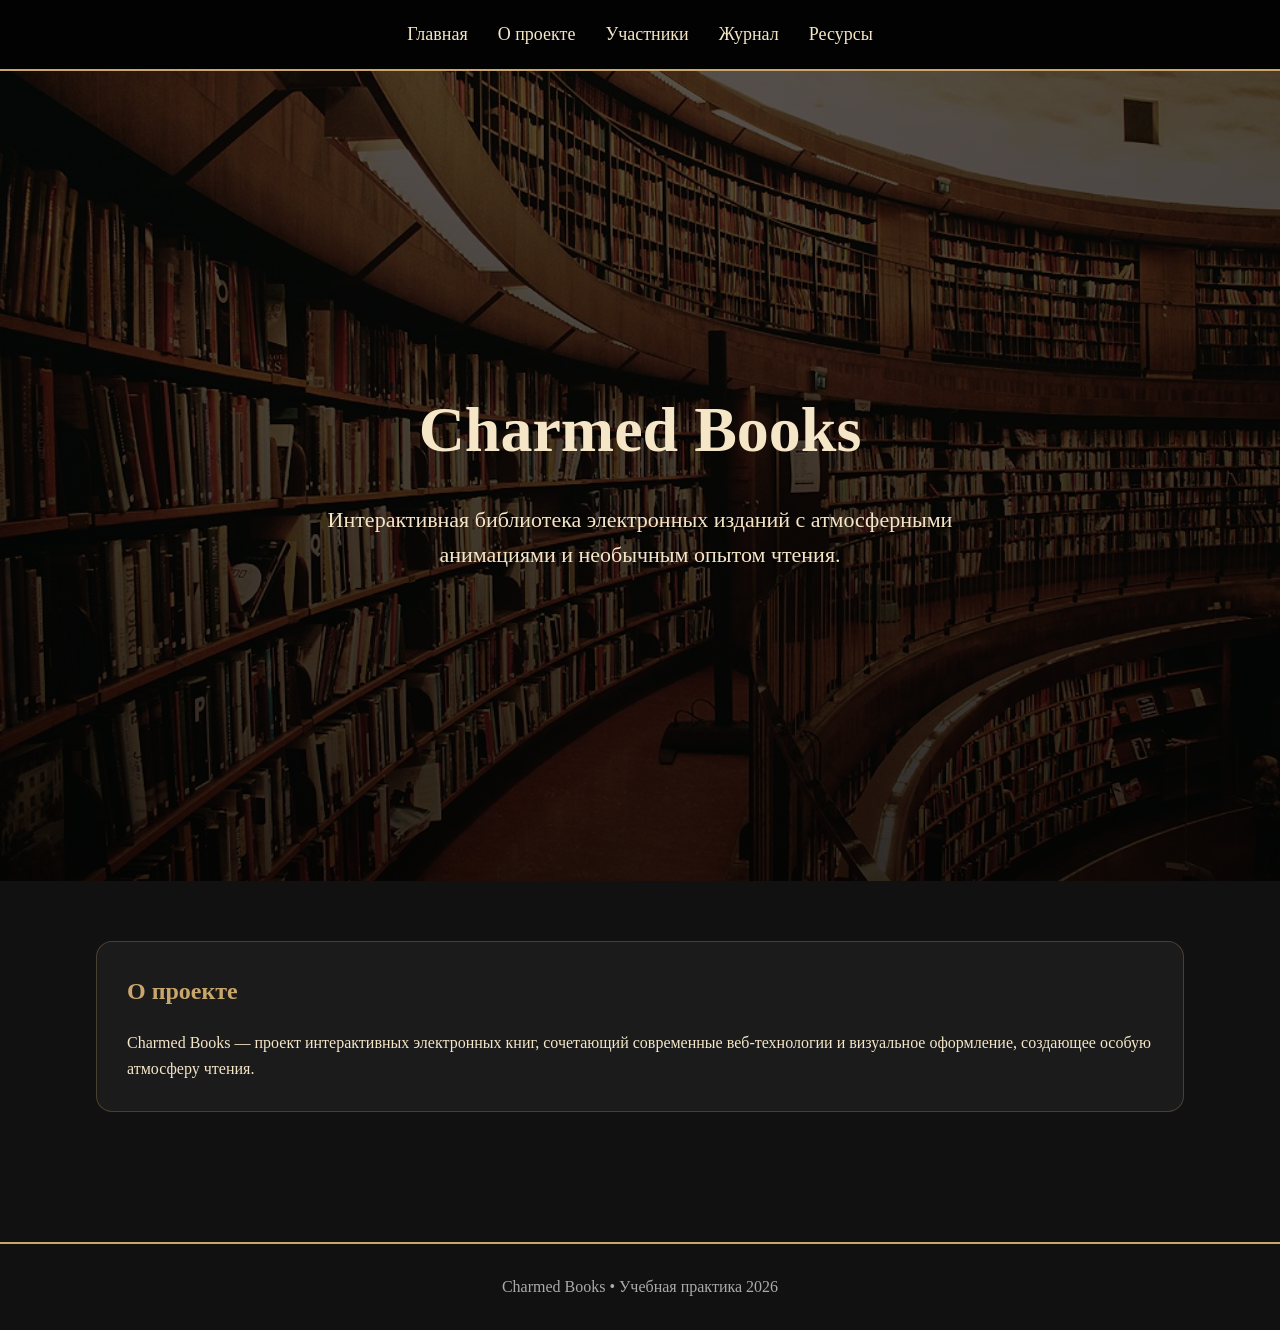
<file: index.html>
<!DOCTYPE html>
<html lang="ru">
<head>
    <meta charset="UTF-8">
    <meta name="viewport" content="width=device-width, initial-scale=1.0">
    <title>Charmed Books</title>
    <link rel="stylesheet" href="css/style.css">
</head>
<body>

<header>
    <nav>
        <a href="index.html">Главная</a>
        <a href="about.html">О проекте</a>
        <a href="members.html">Участники</a>
        <a href="journal.html">Журнал</a>
        <a href="resources.html">Ресурсы</a>
    </nav>
</header>

<section class="hero">
    <div class="hero-content">
        <h1>Charmed Books</h1>
        <p>
            Интерактивная библиотека электронных изданий
            с атмосферными анимациями и необычным опытом чтения.
        </p>
    </div>
</section>

<div class="container">
    <div class="card">
        <h2>О проекте</h2>
        <p>
            Charmed Books — проект интерактивных электронных книг,
            сочетающий современные веб-технологии и визуальное оформление,
            создающее особую атмосферу чтения.
        </p>
    </div>
</div>

<footer>
    Charmed Books • Учебная практика 2026
</footer>

</body>
</html>
</file>
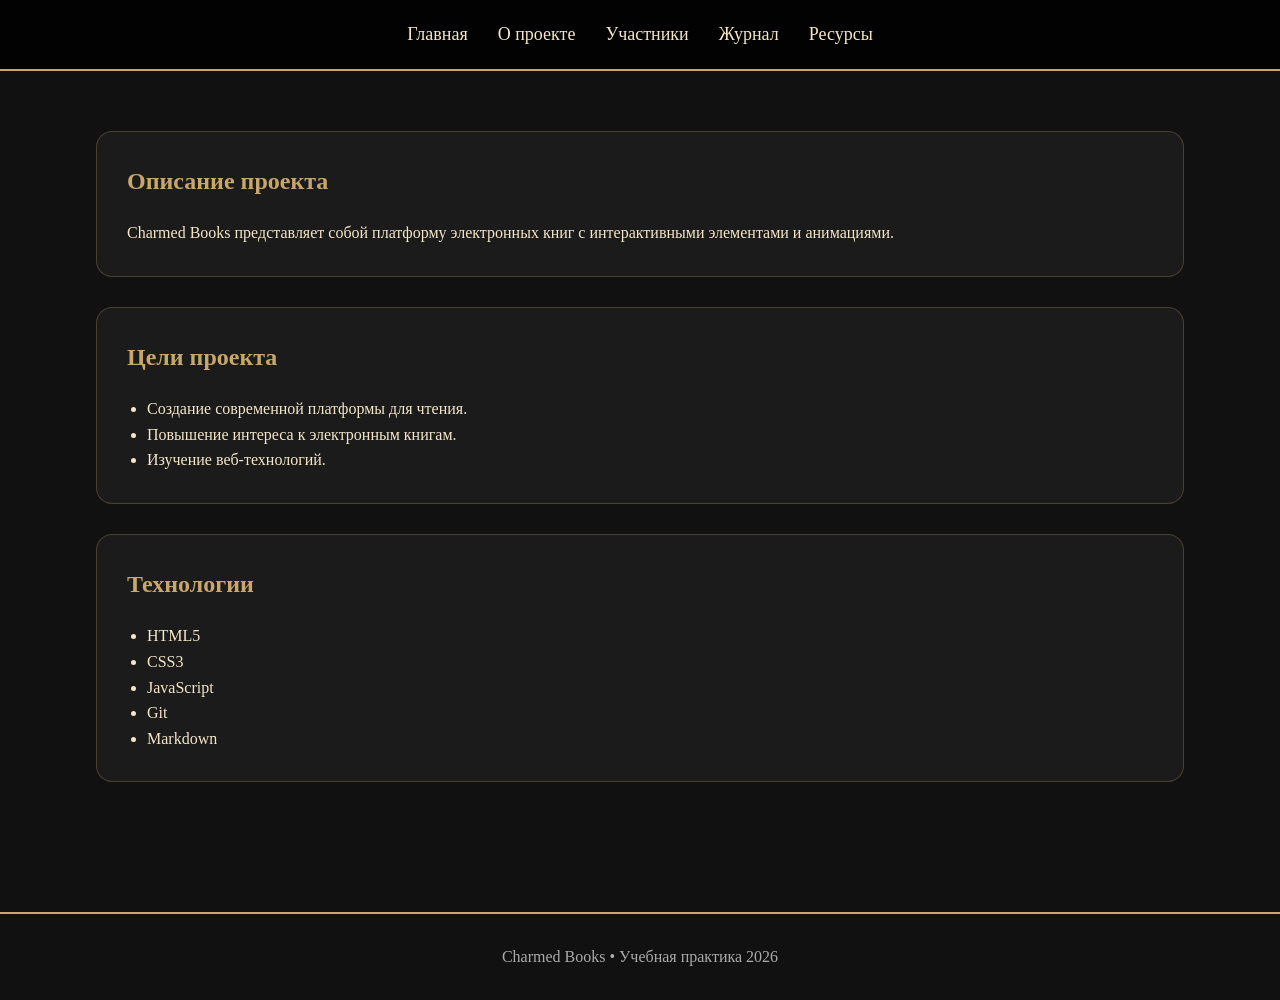
<file: about.html>
<!DOCTYPE html>
<html lang="ru">
<head>
    <meta charset="UTF-8">
    <meta name="viewport" content="width=device-width, initial-scale=1.0">
    <title>О проекте</title>
    <link rel="stylesheet" href="css/style.css">
</head>
<body>

<header>
    <nav>
        <a href="index.html">Главная</a>
        <a href="about.html">О проекте</a>
        <a href="members.html">Участники</a>
        <a href="journal.html">Журнал</a>
        <a href="resources.html">Ресурсы</a>
    </nav>
</header>

<div class="container">

    <div class="card">
        <h2>Описание проекта</h2>
        <p>
            Charmed Books представляет собой платформу электронных книг
            с интерактивными элементами и анимациями.
        </p>
    </div>

    <div class="card">
        <h2>Цели проекта</h2>
        <ul>
            <li>Создание современной платформы для чтения.</li>
            <li>Повышение интереса к электронным книгам.</li>
            <li>Изучение веб-технологий.</li>
        </ul>
    </div>

    <div class="card">
        <h2>Технологии</h2>
        <ul>
            <li>HTML5</li>
            <li>CSS3</li>
            <li>JavaScript</li>
            <li>Git</li>
            <li>Markdown</li>
        </ul>
    </div>

</div>

<footer>
    Charmed Books • Учебная практика 2026
</footer>

</body>
</html>
</file>
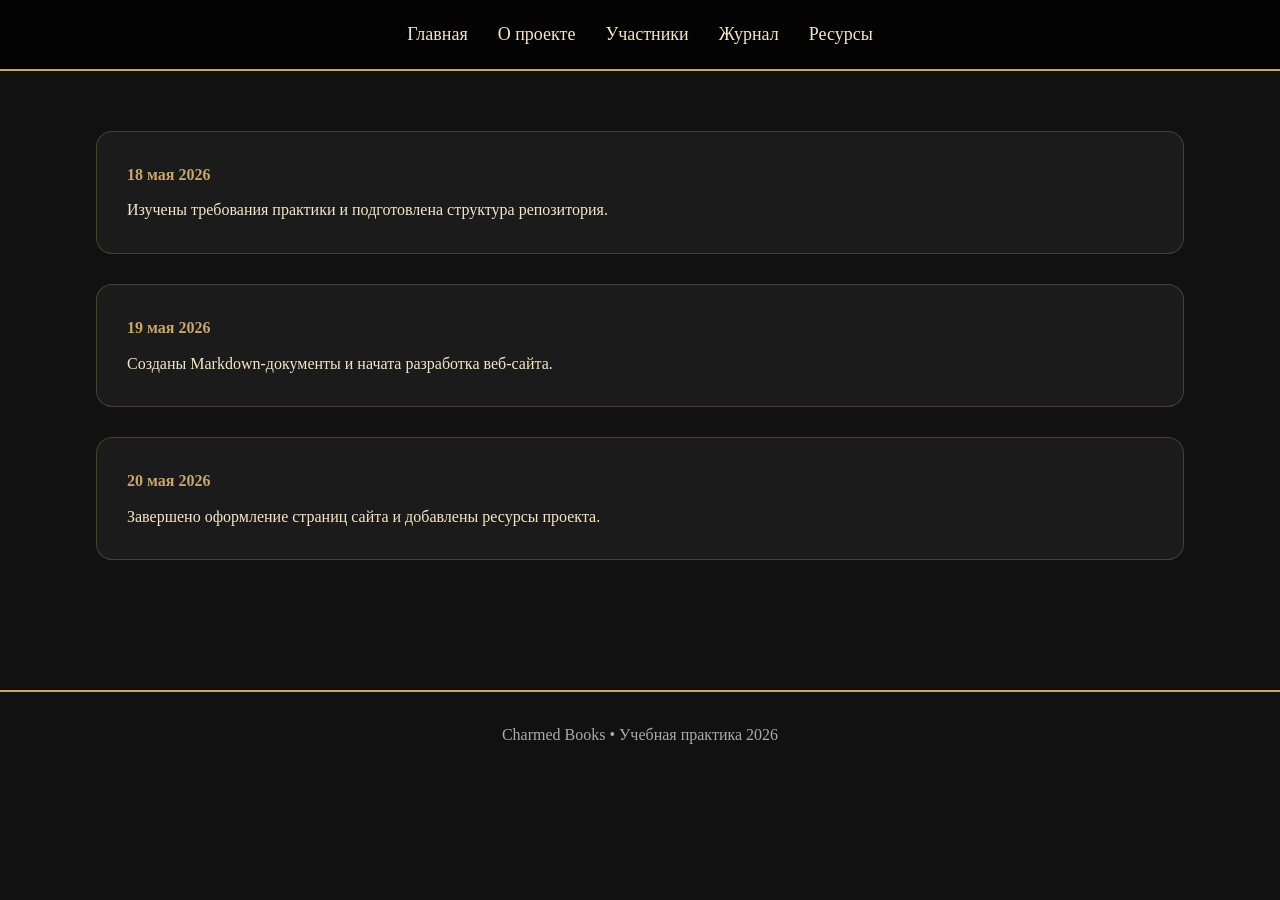
<file: journal.html>
<!DOCTYPE html>
<html lang="ru">
<head>
    <meta charset="UTF-8">
    <meta name="viewport" content="width=device-width, initial-scale=1.0">
    <title>Журнал</title>
    <link rel="stylesheet" href="css/style.css">
</head>
<body>

<header>
    <nav>
        <a href="index.html">Главная</a>
        <a href="about.html">О проекте</a>
        <a href="members.html">Участники</a>
        <a href="journal.html">Журнал</a>
        <a href="resources.html">Ресурсы</a>
    </nav>
</header>

<div class="container">

    <div class="card">
        <div class="journal-date">18 мая 2026</div>
        <p>
            Изучены требования практики и подготовлена структура репозитория.
        </p>
    </div>

    <div class="card">
        <div class="journal-date">19 мая 2026</div>
        <p>
            Созданы Markdown-документы и начата разработка веб-сайта.
        </p>
    </div>

    <div class="card">
        <div class="journal-date">20 мая 2026</div>
        <p>
            Завершено оформление страниц сайта и добавлены ресурсы проекта.
        </p>
    </div>

</div>

<footer>
    Charmed Books • Учебная практика 2026
</footer>

</body>
</html>
</file>
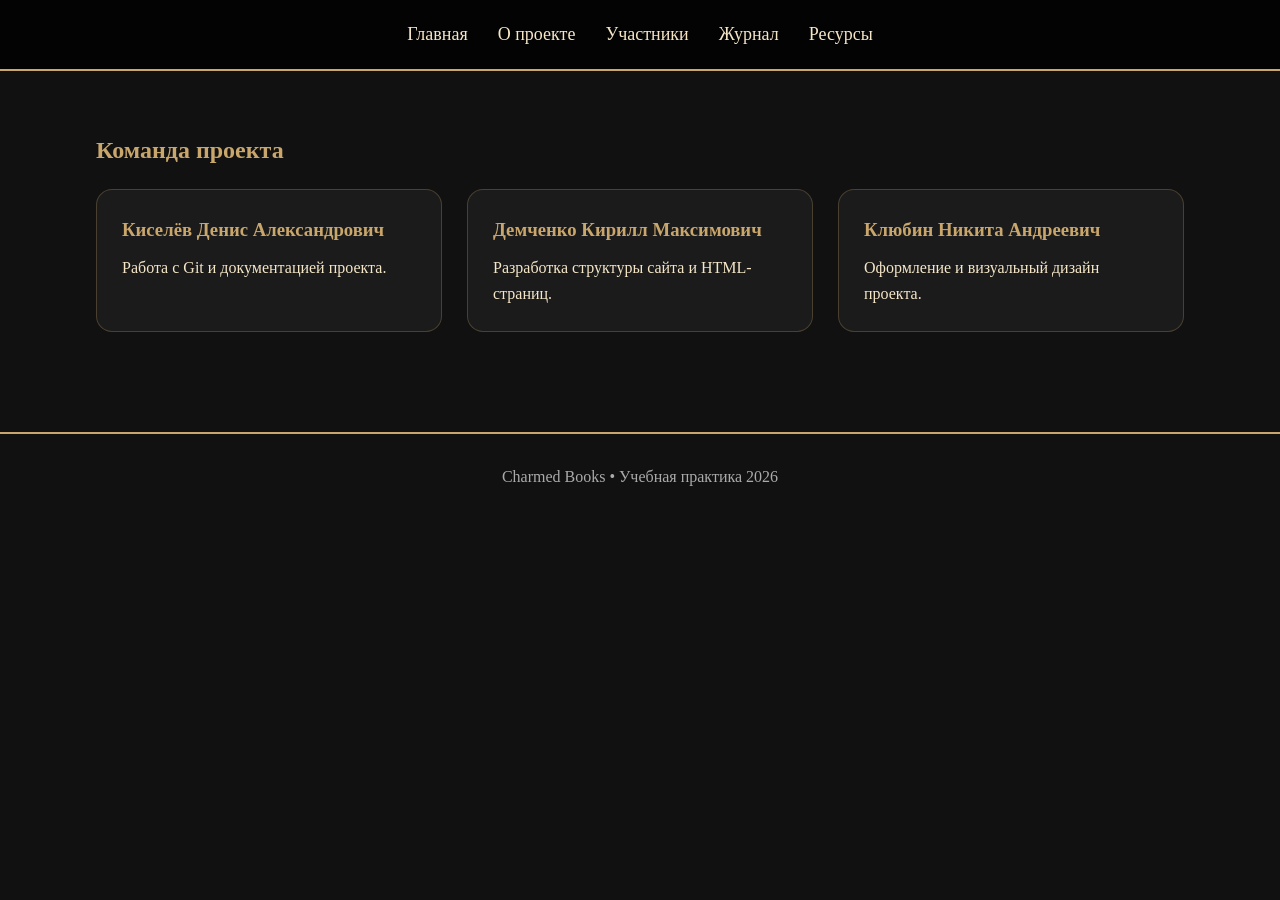
<file: members.html>
<!DOCTYPE html>
<html lang="ru">
<head>
    <meta charset="UTF-8">
    <meta name="viewport" content="width=device-width, initial-scale=1.0">
    <title>Участники</title>
    <link rel="stylesheet" href="css/style.css">
</head>
<body>

<header>
    <nav>
        <a href="index.html">Главная</a>
        <a href="about.html">О проекте</a>
        <a href="members.html">Участники</a>
        <a href="journal.html">Журнал</a>
        <a href="resources.html">Ресурсы</a>
    </nav>
</header>

<div class="container">

    <h2>Команда проекта</h2>

    <div class="member-grid">

        <div class="member-card">
            <h3>Киселёв Денис Александрович</h3>
            <p>Работа с Git и документацией проекта.</p>
        </div>

        <div class="member-card">
            <h3>Демченко Кирилл Максимович</h3>
            <p>Разработка структуры сайта и HTML-страниц.</p>
        </div>

        <div class="member-card">
            <h3>Клюбин Никита Андреевич</h3>
            <p>Оформление и визуальный дизайн проекта.</p>
        </div>

    </div>

</div>

<footer>
    Charmed Books • Учебная практика 2026
</footer>

</body>
</html>
</file>
<file: css/style.css>
* {
    margin: 0;
    padding: 0;
    box-sizing: border-box;
}

body {
    font-family: "Georgia", serif;
    background: #111;
    color: #f5e6c8;
    line-height: 1.6;
}

header {
    background: rgba(0, 0, 0, 0.85);
    padding: 20px;
    border-bottom: 2px solid #c9a66b;
    position: sticky;
    top: 0;
}

nav {
    display: flex;
    justify-content: center;
    gap: 30px;
}

nav a {
    color: #f5e6c8;
    text-decoration: none;
    font-size: 18px;
    transition: 0.3s;
}

nav a:hover {
    color: #c9a66b;
}

.hero {
    height: 90vh;
    background:
        linear-gradient(rgba(0,0,0,0.65), rgba(0,0,0,0.8)),
        url("../images/library.jpg") center/cover no-repeat;

    display: flex;
    justify-content: center;
    align-items: center;
    text-align: center;
    padding: 20px;
}

.hero-content h1 {
    font-size: 64px;
    margin-bottom: 20px;
    color: #f5e6c8;
}

.hero-content p {
    max-width: 700px;
    margin: auto;
    font-size: 22px;
}

.container {
    width: 85%;
    margin: auto;
    padding: 60px 0;
}

.card {
    background: #1b1b1b;
    padding: 30px;
    border-radius: 16px;
    margin-bottom: 30px;
    border: 1px solid #c9a66b44;
    transition: 0.3s;
}

.card:hover {
    transform: translateY(-5px);
    box-shadow: 0 0 20px rgba(201, 166, 107, 0.3);
}

h2 {
    margin-bottom: 20px;
    color: #c9a66b;
}

ul {
    margin-left: 20px;
}

footer {
    text-align: center;
    padding: 30px;
    border-top: 2px solid #c9a66b;
    margin-top: 40px;
    color: #aaa;
}

.member-grid {
    display: grid;
    grid-template-columns: repeat(auto-fit, minmax(250px, 1fr));
    gap: 25px;
}

.member-card {
    background: #1b1b1b;
    padding: 25px;
    border-radius: 16px;
    border: 1px solid #c9a66b44;
}

.member-card h3 {
    margin-bottom: 10px;
    color: #c9a66b;
}

.journal-date {
    color: #c9a66b;
    margin-bottom: 10px;
    font-weight: bold;
}

a.resource-link {
    color: #f5e6c8;
}

a.resource-link:hover {
    color: #c9a66b;
}

@media (max-width: 768px) {

    .hero-content h1 {
        font-size: 42px;
    }

    .hero-content p {
        font-size: 18px;
    }

    nav {
        flex-direction: column;
        align-items: center;
        gap: 15px;
    }
}
</file>
